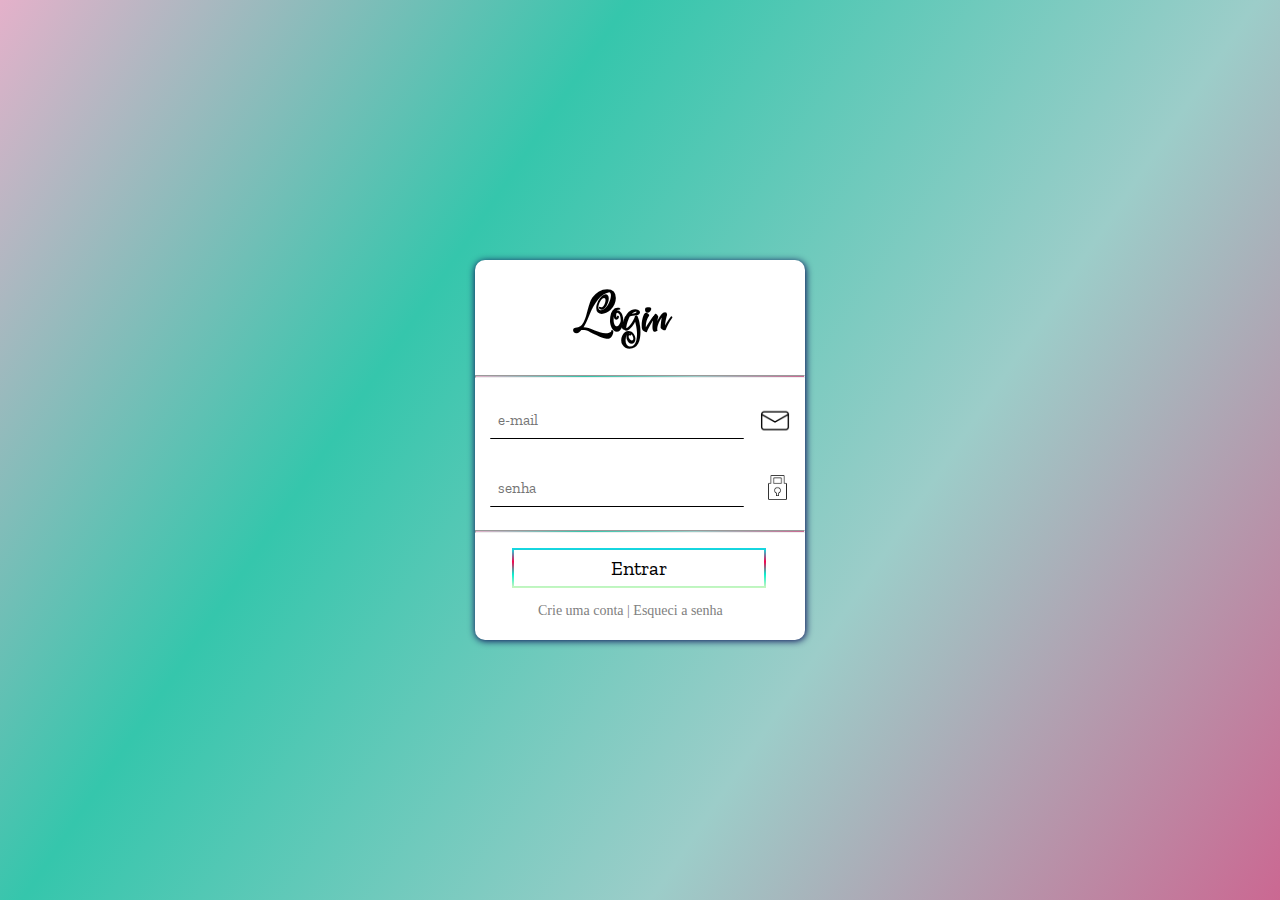
<file: index.html>
<!DOCTYPE html>
<html lang="pt-br">
  <head>
    <meta charset="UTF-8" />
    <meta http-equiv="X-UA-Compatible" content="IE=edge" />
    <meta name="viewport" content="width=device-width, initial-scale=1.0" />
    <link rel="stylesheet" href="style.css" />
    <link rel="preconnect" href="https://fonts.googleapis.com" />
    <link rel="preconnect" href="https://fonts.gstatic.com" crossorigin />
    <link
      href="https://fonts.googleapis.com/css2?family=Festive&display=swap"
      rel="stylesheet"
    />
    <link rel="preconnect" href="https://fonts.googleapis.com" />
    <link rel="preconnect" href="https://fonts.gstatic.com" crossorigin />
    <link
      href="https://fonts.googleapis.com/css2?family=Festive&family=Open+Sans+Condensed:wght@300&display=swap"
      rel="stylesheet"
    />
    <link rel="preconnect" href="https://fonts.googleapis.com">
<link rel="preconnect" href="https://fonts.gstatic.com" crossorigin>
<link href="https://fonts.googleapis.com/css2?family=Zilla+Slab:wght@500&display=swap" rel="stylesheet">
    <title>Formulário</title>
  </head>
  <body>
    <div class="container">
      <div class="box">
        <form action="">
          <p></p>

          <h2>Login</h2>

          <hr />

          <input class="login" type="text" placeholder="  e-mail" />

          <div class="box2">
            <img id="icon1" src="email icon.png" alt="login icon" />
            <img
              id="icon2"
              src="locked-padlock.png"
              alt="lock icon"
            />
          </div>

          <input class="password" type="password" placeholder="  senha" />

          <hr />

          <input class="button" type="submit" name="" id="" value="Entrar" />

          <p><a class="link1" href="">Crie uma conta</a> | <a class="link2" href="">Esqueci a senha</a></p>
        </form>
      </div>
    </div>
  </body>
</html>
</file>
<file: style.css>
.container {
  width: 100vw;
  height: 100vh;
  background-image: linear-gradient(304deg, #cb6892, #9ccdc9, #35c6ac, #e4b1ca);
  display: flex;
  flex-direction: row;
  justify-content: center;
  align-items: center;
}

.login {
  font-family: "Zilla Slab", serif;
  font-size: 15px;
  color: black;
  height: 35px;
  width: 250px;
  margin: 15px;
  border-radius: 1px;
  border: solid black;
  border-width: 0px 0px 1px 0px;
  background-color: transparent;
}

.password {
  font-family: "Zilla Slab", serif;
  font-size: 15px;
  color: black;
  height: 35px;
  width: 250px;
  margin: 15px;
  border-radius: 1px;
  border: 1px;
  border: solid black;
  border-width: 0px 0px 1px 0px;
  background-color: transparent;
}

.button {
  font-family: "Zilla Slab", serif;
  font-size: 20px;
  color: black;
  border: 2px solid transparent;
  border-image: linear-gradient(0deg, #bff5b7e0, #08eecf, #f6054f, #0edde4);
  border-image-slice: 1;
  background-color: white;
  width: 254px;
  height: 40px;
  margin: 15px;
  display: flex;
  text-align: center;
  margin-left: 36.5px;
  justify-content: center;
  cursor: pointer;
}

h2 {
  font-family: "Festive", cursive;
  font-size: 50px;
  margin: 15px;
  margin-left: 100px;
  color: black;
}

.box {
  width: 330px;
  height: 380px;
  background: #fff;
  border-radius: 10px;
  box-shadow: 0.5px 1px 7px #090c55;
}

body {
  margin: 0px;
}

p {
  margin-left: 63px;
  font-size: 14px;
  font-family: "Segoe UI", Tahoma, Times, serif;
  color: gray;
}

a {
  text-decoration: none;
  color: inherit;
}

hr {
  height: 1px;
  background-image: linear-gradient(304deg, #cb6892, #9ccdc9, #35c6ac, #e4b1ca);
}

.box2 {
  width: 10%;
  float: right;
}

#icon1 {
  width: 30px;
  margin-top: 20px;
  float: right;
  margin-right: 15px;
}

#icon2 {
  width: 25px;
  margin-top: 39px;
  float: right;
  margin-right: 15px;
}

.button:hover {
  background-color: black;
  color: white;
  transition: 0.5s;
  border: transparent;
  border-radius: 10px;
}

.link1:hover {
  transition: 0.5s;
  font-size: 17px;
  color: black;
}

.link2:hover {
  transition: 0.5s;
  font-size: 17px;
  color: black;
}
</file>
